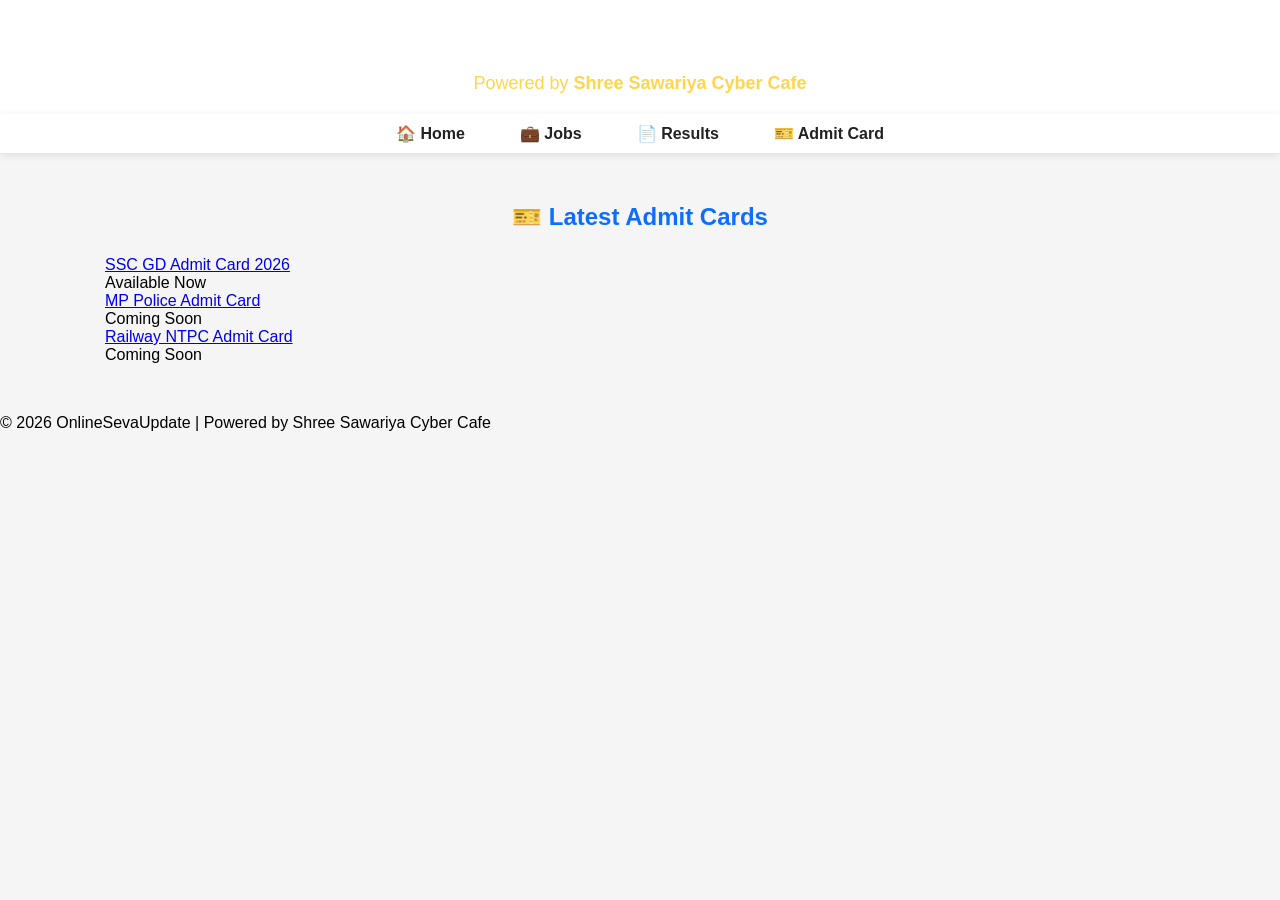
<file: admit-card.html>
<!DOCTYPE html>
<html lang="en">
<head>
    <meta charset="UTF-8">
    <meta name="viewport" content="width=device-width, initial-scale=1.0">
    <title>Admit Card - OnlineSevaUpdate</title>
    <link rel="stylesheet" href="style.css">
</head>
<body>

<header class="top-header">
    <h1>OnlineSevaUpdate</h1>
    <p>Powered by <strong>Shree Sawariya Cyber Cafe</strong></p>
</header>

<nav>
    <ul>
        <li><a href="index.html">🏠 Home</a></li>
        <li><a href="jobs.html">💼 Jobs</a></li>
        <li><a href="results.html">📄 Results</a></li>
        <li><a href="admit-card.html">🎫 Admit Card</a></li>
    </ul>
</nav>

<section class="latest-updates">

<h2>🎫 Latest Admit Cards</h2>

<div class="update">
    <a href="#">SSC GD Admit Card 2026</a>
    <p>Available Now</p>
</div>

<div class="update">
    <a href="#">MP Police Admit Card</a>
    <p>Coming Soon</p>
</div>

<div class="update">
    <a href="#">Railway NTPC Admit Card</a>
    <p>Coming Soon</p>
</div>

</section>

<footer>
<p>© 2026 OnlineSevaUpdate | Powered by Shree Sawariya Cyber Cafe</p>
</footer>

</body>
</html>
</file>
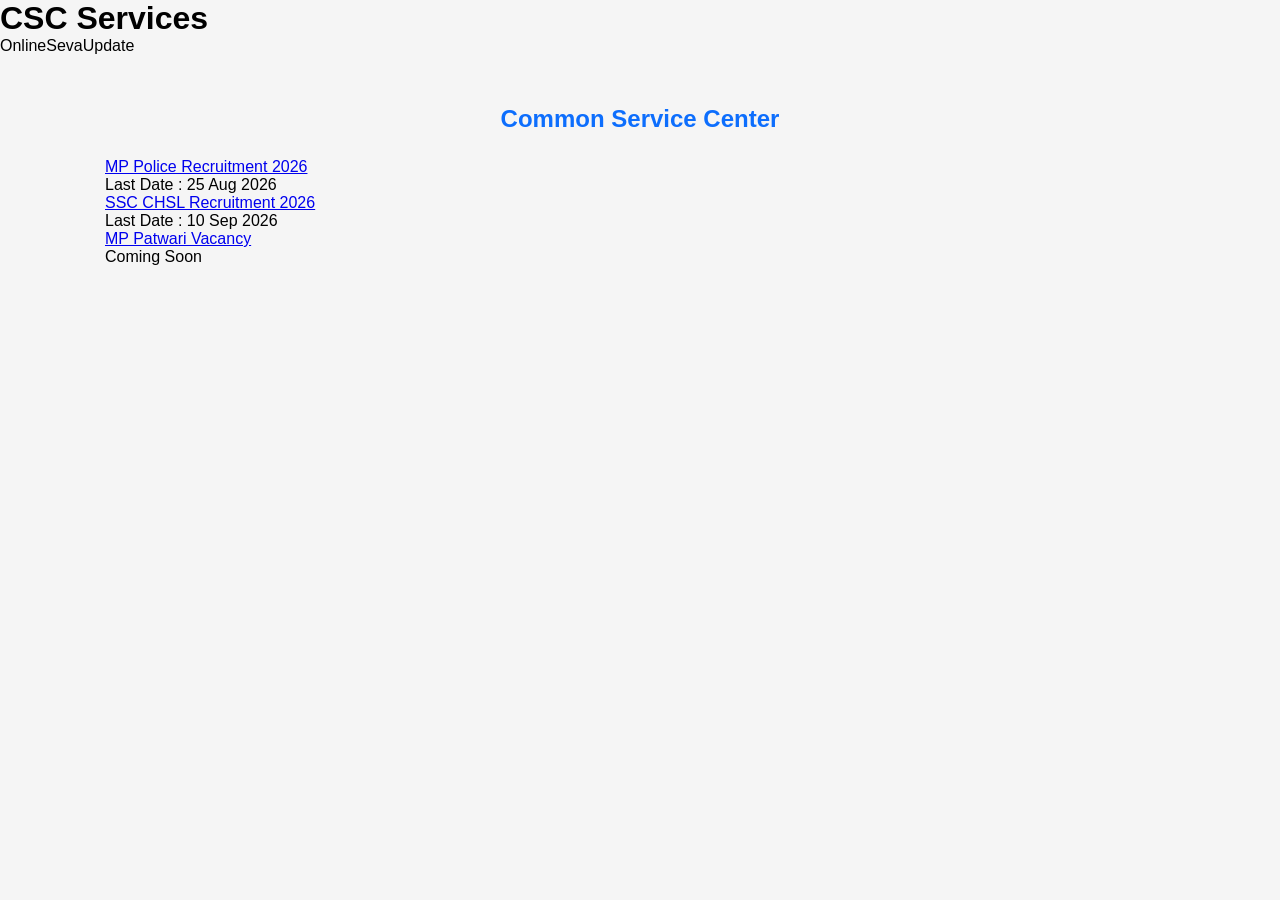
<file: csc.html>
<!DOCTYPE html>
<html lang="en">
<head>
<meta charset="UTF-8">
<meta name="viewport" content="width=device-width, initial-scale=1.0">
<title>Latest Jobs - OnlineSevaUpdate</title>
<link rel="stylesheet" href="style.css">
</head>

<body>

<header>
   <h1>CSC Services</h1>
    <p>OnlineSevaUpdate</p>
</header>

<section class="latest-updates">

    <h2>Common Service Center</h2>

    <div class="update">
        <a href="job-details.html">MP Police Recruitment 2026</a>
        <p>Last Date : 25 Aug 2026</p>
    </div>

    <div class="update">
        <a href="#">SSC CHSL Recruitment 2026</a>
        <p>Last Date : 10 Sep 2026</p>
    </div>

    <div class="update">
        <a href="#">MP Patwari Vacancy</a>
        <p>Coming Soon</p>
    </div>

</section>

</body>
</html>
</file>
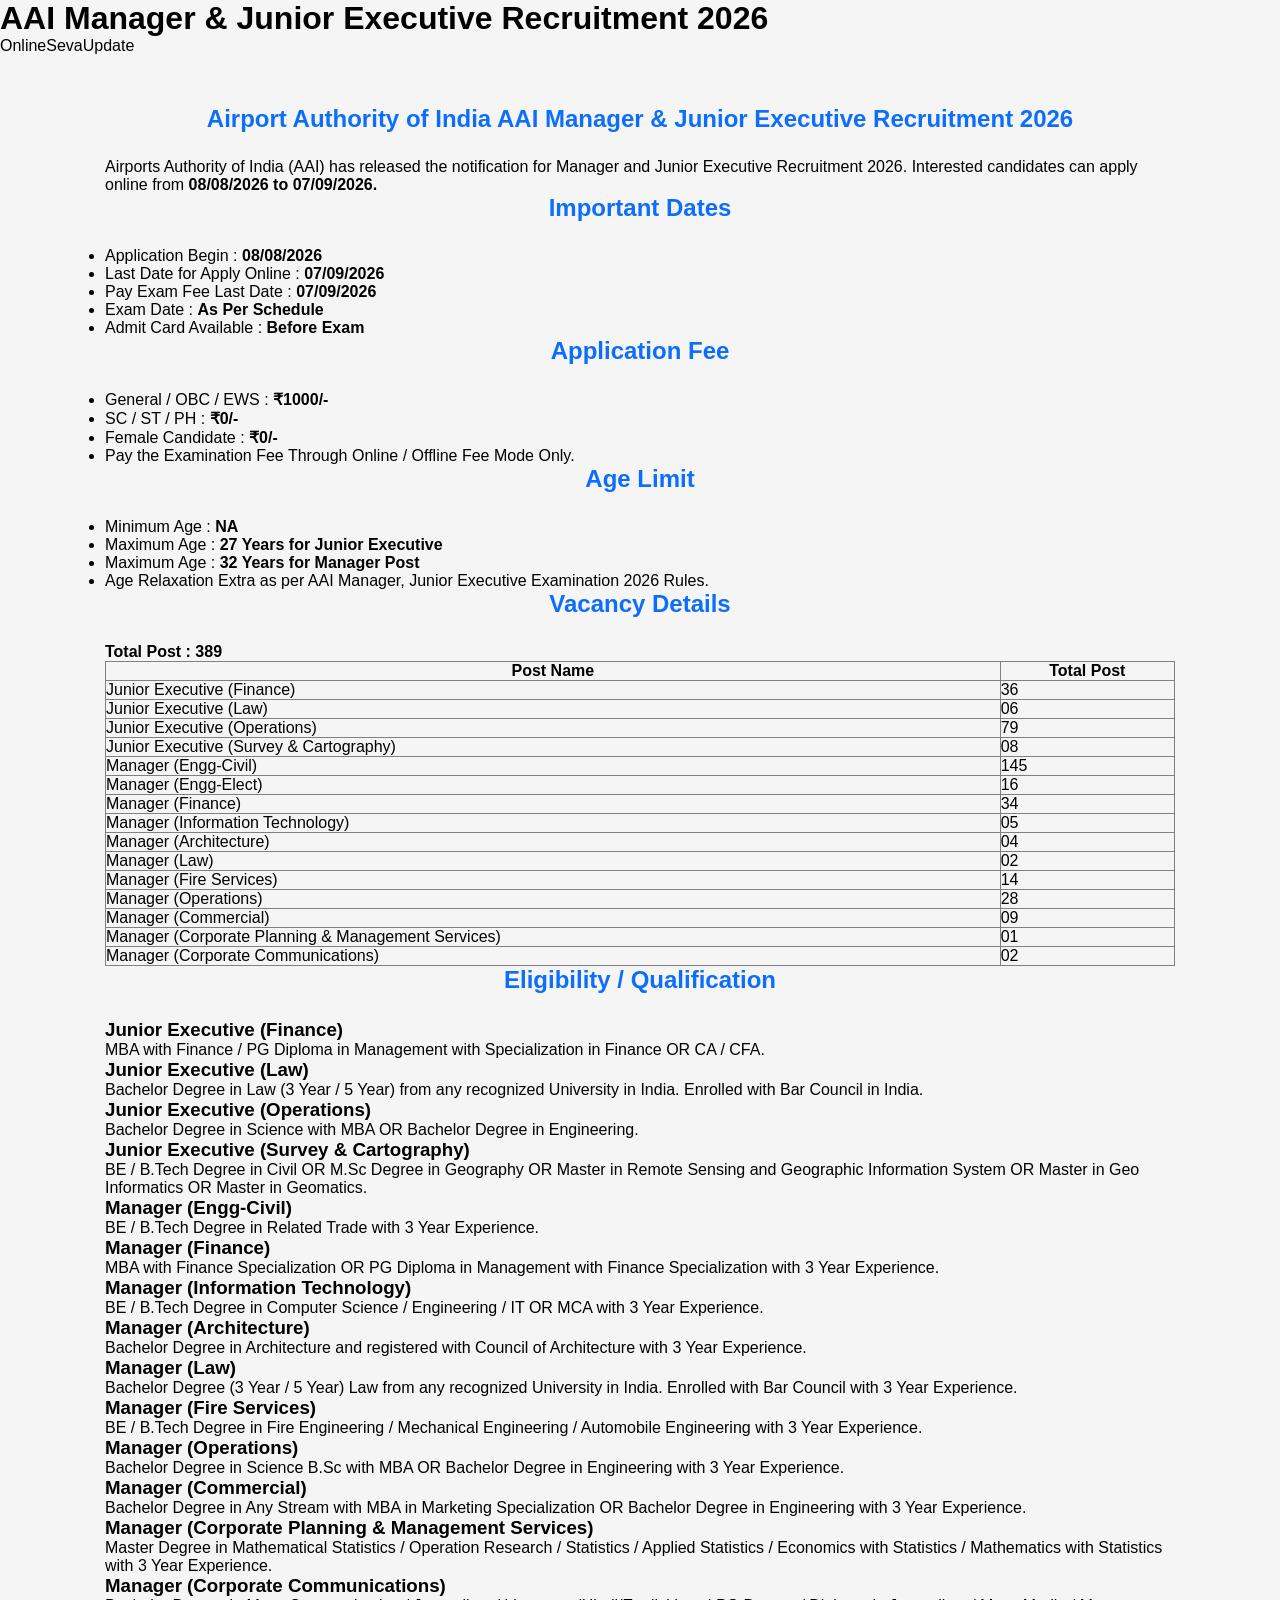
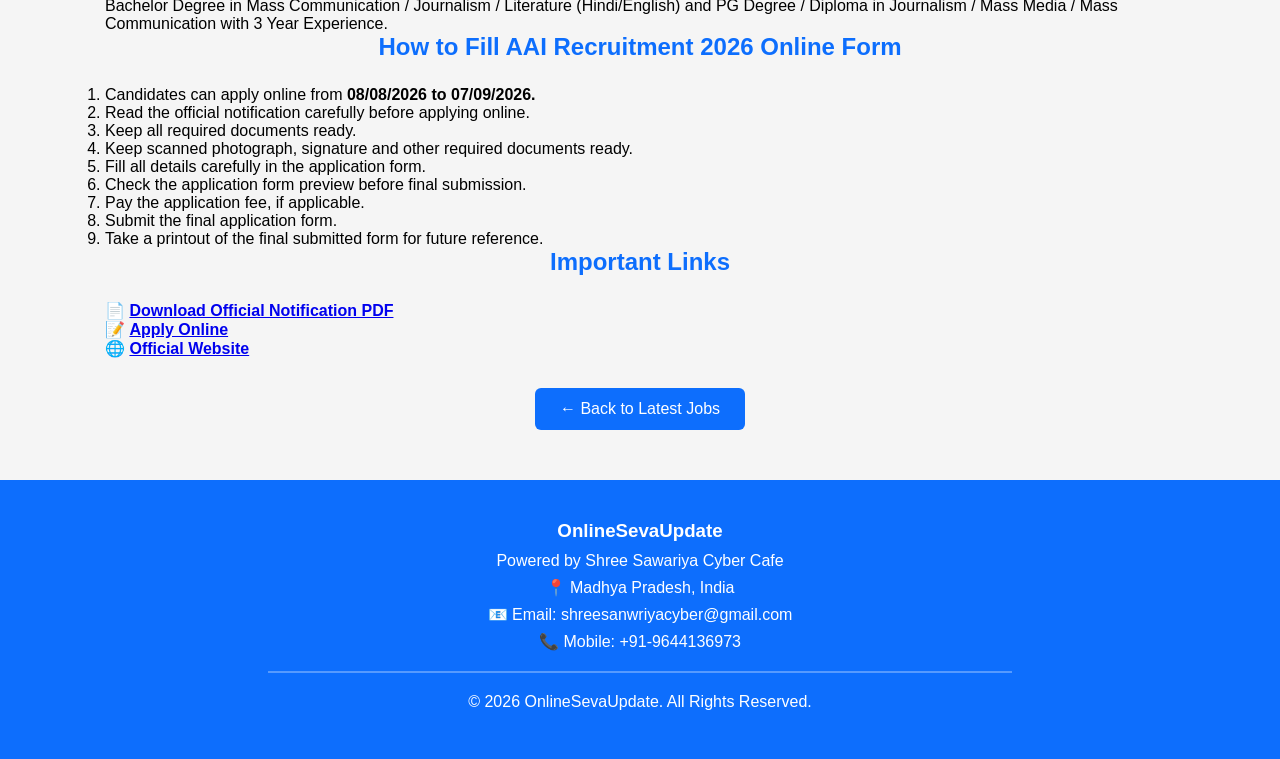
<file: job-details.html>
<!DOCTYPE html>
<html lang="en">

<head>
    <meta charset="UTF-8">
    <meta name="viewport" content="width=device-width, initial-scale=1.0">

    <title>AAI Manager & Junior Executive Recruitment 2026 - OnlineSevaUpdate</title>

    <link rel="stylesheet" href="style.css">
</head>

<body>

<header>
    <h1>AAI Manager & Junior Executive Recruitment 2026</h1>
    <p>OnlineSevaUpdate</p>
</header>


<section class="latest-updates">

    <h2>Airport Authority of India AAI Manager & Junior Executive Recruitment 2026</h2>

    <p>
        Airports Authority of India (AAI) has released the notification
        for Manager and Junior Executive Recruitment 2026.
        Interested candidates can apply online from
        <strong>08/08/2026 to 07/09/2026.</strong>
    </p>


    <!-- Important Dates -->

    <div class="update">

        <h2>Important Dates</h2>

        <ul>
            <li>Application Begin : <strong>08/08/2026</strong></li>

            <li>Last Date for Apply Online :
                <strong>07/09/2026</strong>
            </li>

            <li>Pay Exam Fee Last Date :
                <strong>07/09/2026</strong>
            </li>

            <li>Exam Date : <strong>As Per Schedule</strong></li>

            <li>Admit Card Available :
                <strong>Before Exam</strong>
            </li>
        </ul>

    </div>


    <!-- Application Fee -->

    <div class="update">

        <h2>Application Fee</h2>

        <ul>
            <li>General / OBC / EWS : <strong>₹1000/-</strong></li>

            <li>SC / ST / PH : <strong>₹0/-</strong></li>

            <li>Female Candidate : <strong>₹0/-</strong></li>

            <li>Pay the Examination Fee Through Online /
                Offline Fee Mode Only.
            </li>
        </ul>

    </div>


    <!-- Age Limit -->

    <div class="update">

        <h2>Age Limit</h2>

        <ul>
            <li>Minimum Age : <strong>NA</strong></li>

            <li>Maximum Age :
                <strong>27 Years for Junior Executive</strong>
            </li>

            <li>Maximum Age :
                <strong>32 Years for Manager Post</strong>
            </li>

            <li>
                Age Relaxation Extra as per AAI Manager,
                Junior Executive Examination 2026 Rules.
            </li>
        </ul>

    </div>


    <!-- Vacancy Details -->

    <div class="update">

        <h2>Vacancy Details</h2>

        <p>
            <strong>Total Post : 389</strong>
        </p>

        <table border="1" cellpadding="10" cellspacing="0"
            style="width:100%; border-collapse:collapse;">

            <tr>
                <th>Post Name</th>
                <th>Total Post</th>
            </tr>

            <tr>
                <td>Junior Executive (Finance)</td>
                <td>36</td>
            </tr>

            <tr>
                <td>Junior Executive (Law)</td>
                <td>06</td>
            </tr>

            <tr>
                <td>Junior Executive (Operations)</td>
                <td>79</td>
            </tr>

            <tr>
                <td>Junior Executive (Survey & Cartography)</td>
                <td>08</td>
            </tr>

            <tr>
                <td>Manager (Engg-Civil)</td>
                <td>145</td>
            </tr>

            <tr>
                <td>Manager (Engg-Elect)</td>
                <td>16</td>
            </tr>

            <tr>
                <td>Manager (Finance)</td>
                <td>34</td>
            </tr>

            <tr>
                <td>Manager (Information Technology)</td>
                <td>05</td>
            </tr>

            <tr>
                <td>Manager (Architecture)</td>
                <td>04</td>
            </tr>

            <tr>
                <td>Manager (Law)</td>
                <td>02</td>
            </tr>

            <tr>
                <td>Manager (Fire Services)</td>
                <td>14</td>
            </tr>

            <tr>
                <td>Manager (Operations)</td>
                <td>28</td>
            </tr>

            <tr>
                <td>Manager (Commercial)</td>
                <td>09</td>
            </tr>

            <tr>
                <td>Manager (Corporate Planning & Management Services)</td>
                <td>01</td>
            </tr>

            <tr>
                <td>Manager (Corporate Communications)</td>
                <td>02</td>
            </tr>

        </table>

    </div>


    <!-- Eligibility -->

    <div class="update">

        <h2>Eligibility / Qualification</h2>

        <h3>Junior Executive (Finance)</h3>

        <p>
            MBA with Finance / PG Diploma in Management with
            Specialization in Finance OR CA / CFA.
        </p>


        <h3>Junior Executive (Law)</h3>

        <p>
            Bachelor Degree in Law (3 Year / 5 Year) from any
            recognized University in India. Enrolled with Bar Council
            in India.
        </p>


        <h3>Junior Executive (Operations)</h3>

        <p>
            Bachelor Degree in Science with MBA OR Bachelor Degree
            in Engineering.
        </p>


        <h3>Junior Executive (Survey & Cartography)</h3>

        <p>
            BE / B.Tech Degree in Civil OR M.Sc Degree in Geography
            OR Master in Remote Sensing and Geographic Information
            System OR Master in Geo Informatics OR Master in Geomatics.
        </p>


        <h3>Manager (Engg-Civil)</h3>

        <p>
            BE / B.Tech Degree in Related Trade with 3 Year Experience.
        </p>


        <h3>Manager (Finance)</h3>

        <p>
            MBA with Finance Specialization OR PG Diploma in
            Management with Finance Specialization with 3 Year Experience.
        </p>


        <h3>Manager (Information Technology)</h3>

        <p>
            BE / B.Tech Degree in Computer Science / Engineering / IT
            OR MCA with 3 Year Experience.
        </p>


        <h3>Manager (Architecture)</h3>

        <p>
            Bachelor Degree in Architecture and registered with
            Council of Architecture with 3 Year Experience.
        </p>


        <h3>Manager (Law)</h3>

        <p>
            Bachelor Degree (3 Year / 5 Year) Law from any recognized
            University in India. Enrolled with Bar Council with
            3 Year Experience.
        </p>


        <h3>Manager (Fire Services)</h3>

        <p>
            BE / B.Tech Degree in Fire Engineering / Mechanical
            Engineering / Automobile Engineering with 3 Year Experience.
        </p>


        <h3>Manager (Operations)</h3>

        <p>
            Bachelor Degree in Science B.Sc with MBA OR Bachelor
            Degree in Engineering with 3 Year Experience.
        </p>


        <h3>Manager (Commercial)</h3>

        <p>
            Bachelor Degree in Any Stream with MBA in Marketing
            Specialization OR Bachelor Degree in Engineering
            with 3 Year Experience.
        </p>


        <h3>Manager (Corporate Planning & Management Services)</h3>

        <p>
            Master Degree in Mathematical Statistics / Operation
            Research / Statistics / Applied Statistics / Economics
            with Statistics / Mathematics with Statistics with
            3 Year Experience.
        </p>


        <h3>Manager (Corporate Communications)</h3>

        <p>
            Bachelor Degree in Mass Communication / Journalism /
            Literature (Hindi/English) and PG Degree / Diploma in
            Journalism / Mass Media / Mass Communication with
            3 Year Experience.
        </p>

    </div>


    <!-- How To Apply -->

    <div class="update">

        <h2>How to Fill AAI Recruitment 2026 Online Form</h2>

        <ol>

            <li>
                Candidates can apply online from
                <strong>08/08/2026 to 07/09/2026.</strong>
            </li>

            <li>
                Read the official notification carefully before
                applying online.
            </li>

            <li>
                Keep all required documents ready.
            </li>

            <li>
                Keep scanned photograph, signature and other
                required documents ready.
            </li>

            <li>
                Fill all details carefully in the application form.
            </li>

            <li>
                Check the application form preview before final submission.
            </li>

            <li>
                Pay the application fee, if applicable.
            </li>

            <li>
                Submit the final application form.
            </li>

            <li>
                Take a printout of the final submitted form for
                future reference.
            </li>

        </ol>

    </div>


    <!-- Important Links -->

    <div class="update">

        <h2>Important Links</h2>

        <p>
            📄
            <a href="notification.pdf" target="_blank">
                <strong>Download Official Notification PDF</strong>
            </a>
        </p>

        <p>
            📝
            <a href="YOUR_APPLY_LINK_HERE" target="_blank">
                <strong>Apply Online</strong>
            </a>
        </p>

        <p>
            🌐
            <a href="https://www.aai.aero/" target="_blank">
                <strong>Official Website</strong>
            </a>
        </p>

    </div>


    <!-- Back -->

    <div style="text-align:center; margin:30px 0;">

        <a href="jobs.html"
           style="display:inline-block;
                  padding:12px 25px;
                  background:#0d6efd;
                  color:white;
                  text-decoration:none;
                  border-radius:6px;">

            ← Back to Latest Jobs

        </a>

    </div>

</section>


<footer class="footer">

    <div class="footer-content">

        <h3>OnlineSevaUpdate</h3>

        <p>Powered by Shree Sawariya Cyber Cafe</p>

        <p>📍 Madhya Pradesh, India</p>

        <p>📧 Email: shreesanwriyacyber@gmail.com</p>

        <p>📞 Mobile: +91-9644136973</p>

        <hr>

        <p>© 2026 OnlineSevaUpdate. All Rights Reserved.</p>

    </div>

</footer>


</body>
</html>
</file>
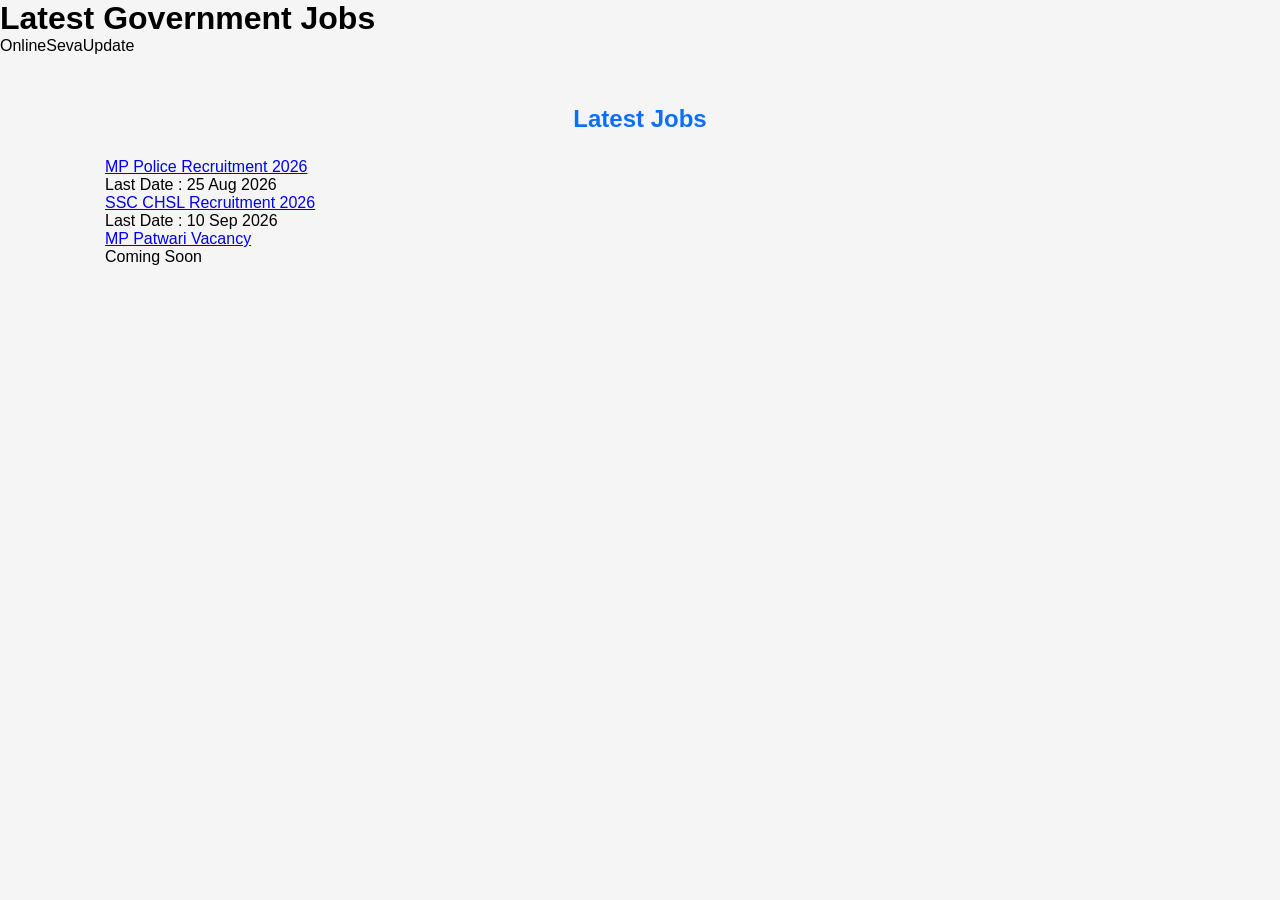
<file: Jobs.html>
<!DOCTYPE html>
<html lang="en">
<head>
<meta charset="UTF-8">
<meta name="viewport" content="width=device-width, initial-scale=1.0">
<title>Latest Jobs - OnlineSevaUpdate</title>
<link rel="stylesheet" href="style.css">
</head>

<body>

<header>
    <h1>Latest Government Jobs</h1>
    <p>OnlineSevaUpdate</p>
</header>

<section class="latest-updates">

    <h2>Latest Jobs</h2>

    <div class="update">
        <a href="#">MP Police Recruitment 2026</a>
        <p>Last Date : 25 Aug 2026</p>
    </div>

    <div class="update">
        <a href="#">SSC CHSL Recruitment 2026</a>
        <p>Last Date : 10 Sep 2026</p>
    </div>

    <div class="update">
        <a href="#">MP Patwari Vacancy</a>
        <p>Coming Soon</p>
    </div>

</section>

</body>
</html>
</file>
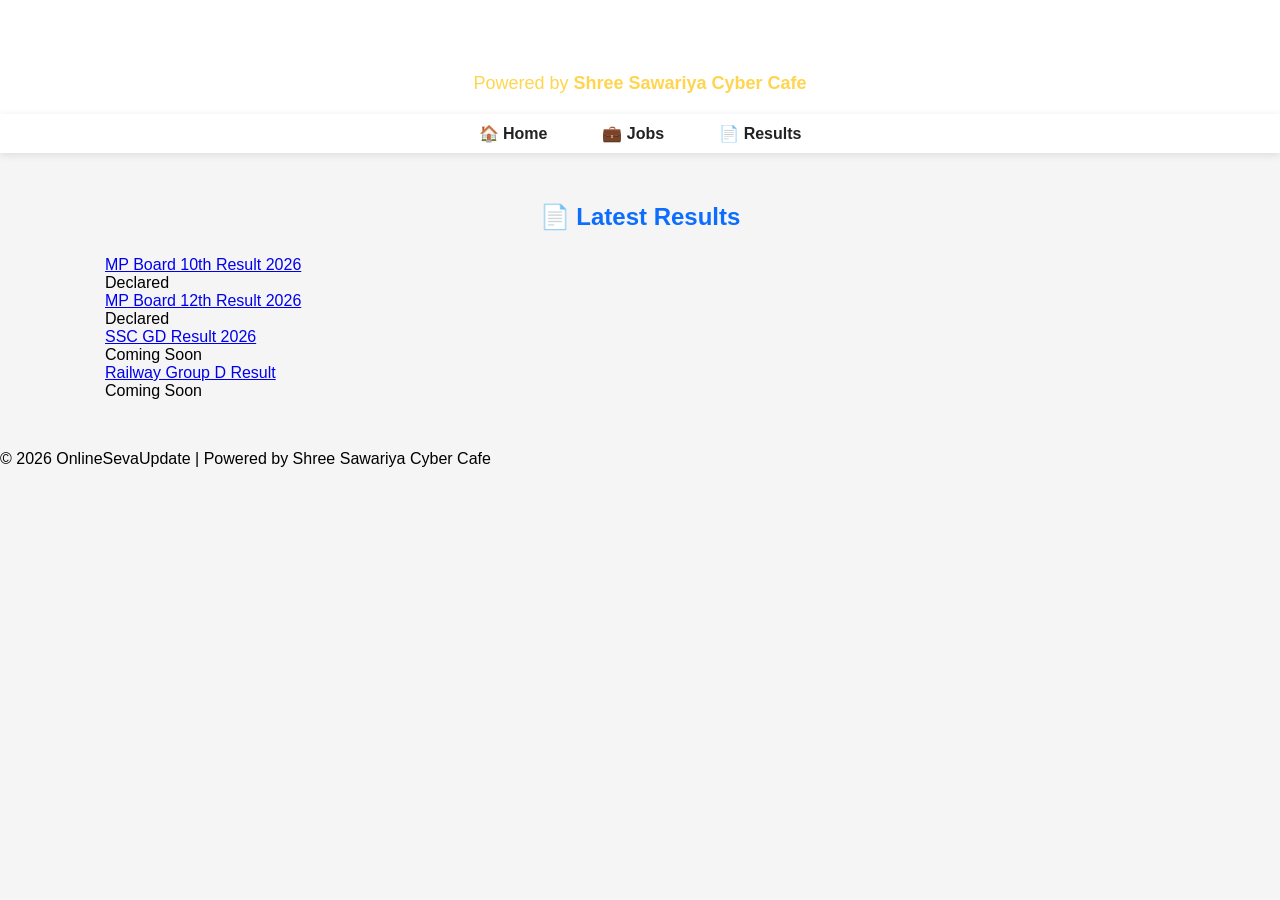
<file: results.html>
<!DOCTYPE html>
<html lang="en">
<head>
    <meta charset="UTF-8">
    <meta name="viewport" content="width=device-width, initial-scale=1.0">
    <title>Results - OnlineSevaUpdate</title>
    <link rel="stylesheet" href="style.css">
</head>
<body>

<header class="top-header">
    <h1>OnlineSevaUpdate</h1>
    <p>Powered by <strong>Shree Sawariya Cyber Cafe</strong></p>
</header>

<nav>
    <ul>
        <li><a href="index.html">🏠 Home</a></li>
        <li><a href="jobs.html">💼 Jobs</a></li>
        <li><a href="results.html">📄 Results</a></li>
    </ul>
</nav>

<section class="latest-updates">

    <h2>📄 Latest Results</h2>

    <div class="update">
        <a href="#">MP Board 10th Result 2026</a>
        <p>Declared</p>
    </div>

    <div class="update">
        <a href="#">MP Board 12th Result 2026</a>
        <p>Declared</p>
    </div>

    <div class="update">
        <a href="#">SSC GD Result 2026</a>
        <p>Coming Soon</p>
    </div>

    <div class="update">
        <a href="#">Railway Group D Result</a>
        <p>Coming Soon</p>
    </div>

</section>

<footer>
    <p>© 2026 OnlineSevaUpdate | Powered by Shree Sawariya Cyber Cafe</p>
</footer>

</body>
</html>
</file>
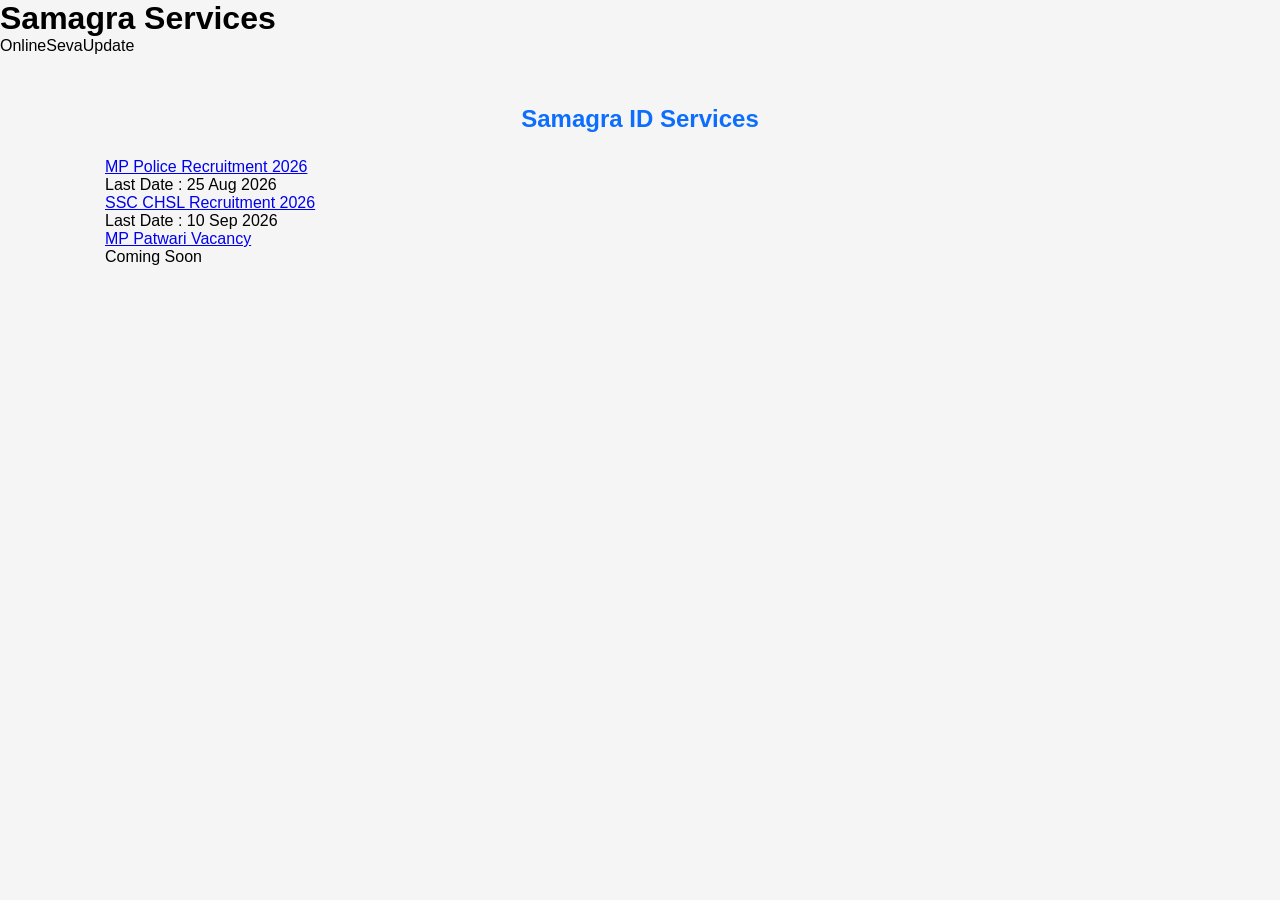
<file: samagra.html>
<!DOCTYPE html>
<html lang="en">
<head>
<meta charset="UTF-8">
<meta name="viewport" content="width=device-width, initial-scale=1.0">
<title>Latest Jobs - OnlineSevaUpdate</title>
<link rel="stylesheet" href="style.css">
</head>

<body>

<header>
    <h1>Samagra Services</h1>
    <p>OnlineSevaUpdate</p>
</header>

<section class="latest-updates">

    <h2>Samagra ID Services</h2>

    <div class="update">
        <a href="job-details.html">MP Police Recruitment 2026</a>
        <p>Last Date : 25 Aug 2026</p>
    </div>

    <div class="update">
        <a href="#">SSC CHSL Recruitment 2026</a>
        <p>Last Date : 10 Sep 2026</p>
    </div>

    <div class="update">
        <a href="#">MP Patwari Vacancy</a>
        <p>Coming Soon</p>
    </div>

</section>

</body>
</html>
</file>
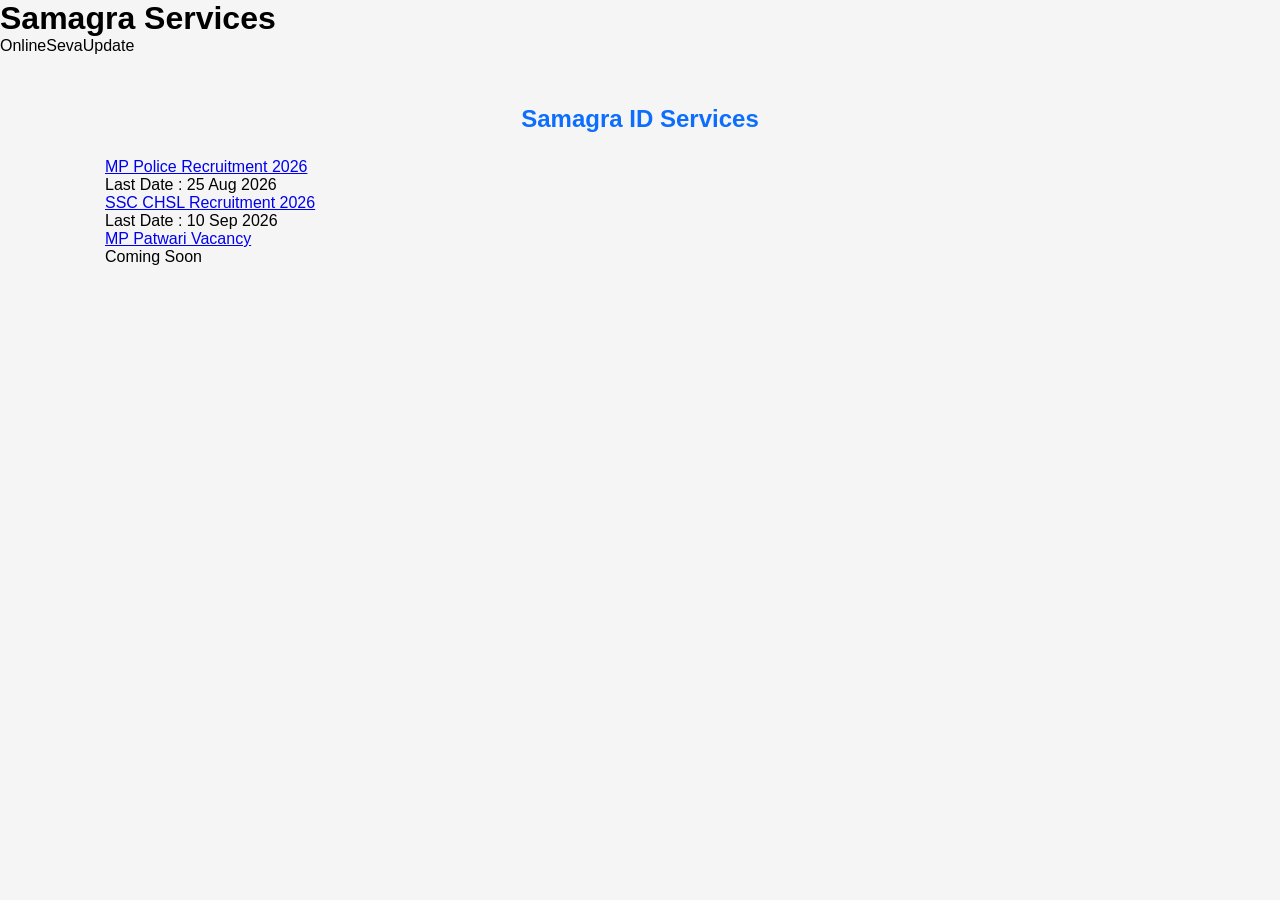
<file: samgra.html>
<!DOCTYPE html>
<html lang="en">
<head>
<meta charset="UTF-8">
<meta name="viewport" content="width=device-width, initial-scale=1.0">
<title>Latest Jobs - OnlineSevaUpdate</title>
<link rel="stylesheet" href="style.css">
</head>

<body>

<header>
    <h1>Samagra Services</h1>
    <p>OnlineSevaUpdate</p>
</header>

<section class="latest-updates">

    <h2>Samagra ID Services</h2>

    <div class="update">
        <a href="job-details.html">MP Police Recruitment 2026</a>
        <p>Last Date : 25 Aug 2026</p>
    </div>

    <div class="update">
        <a href="#">SSC CHSL Recruitment 2026</a>
        <p>Last Date : 10 Sep 2026</p>
    </div>

    <div class="update">
        <a href="#">MP Patwari Vacancy</a>
        <p>Coming Soon</p>
    </div>

</section>

</body>
</html>
</file>
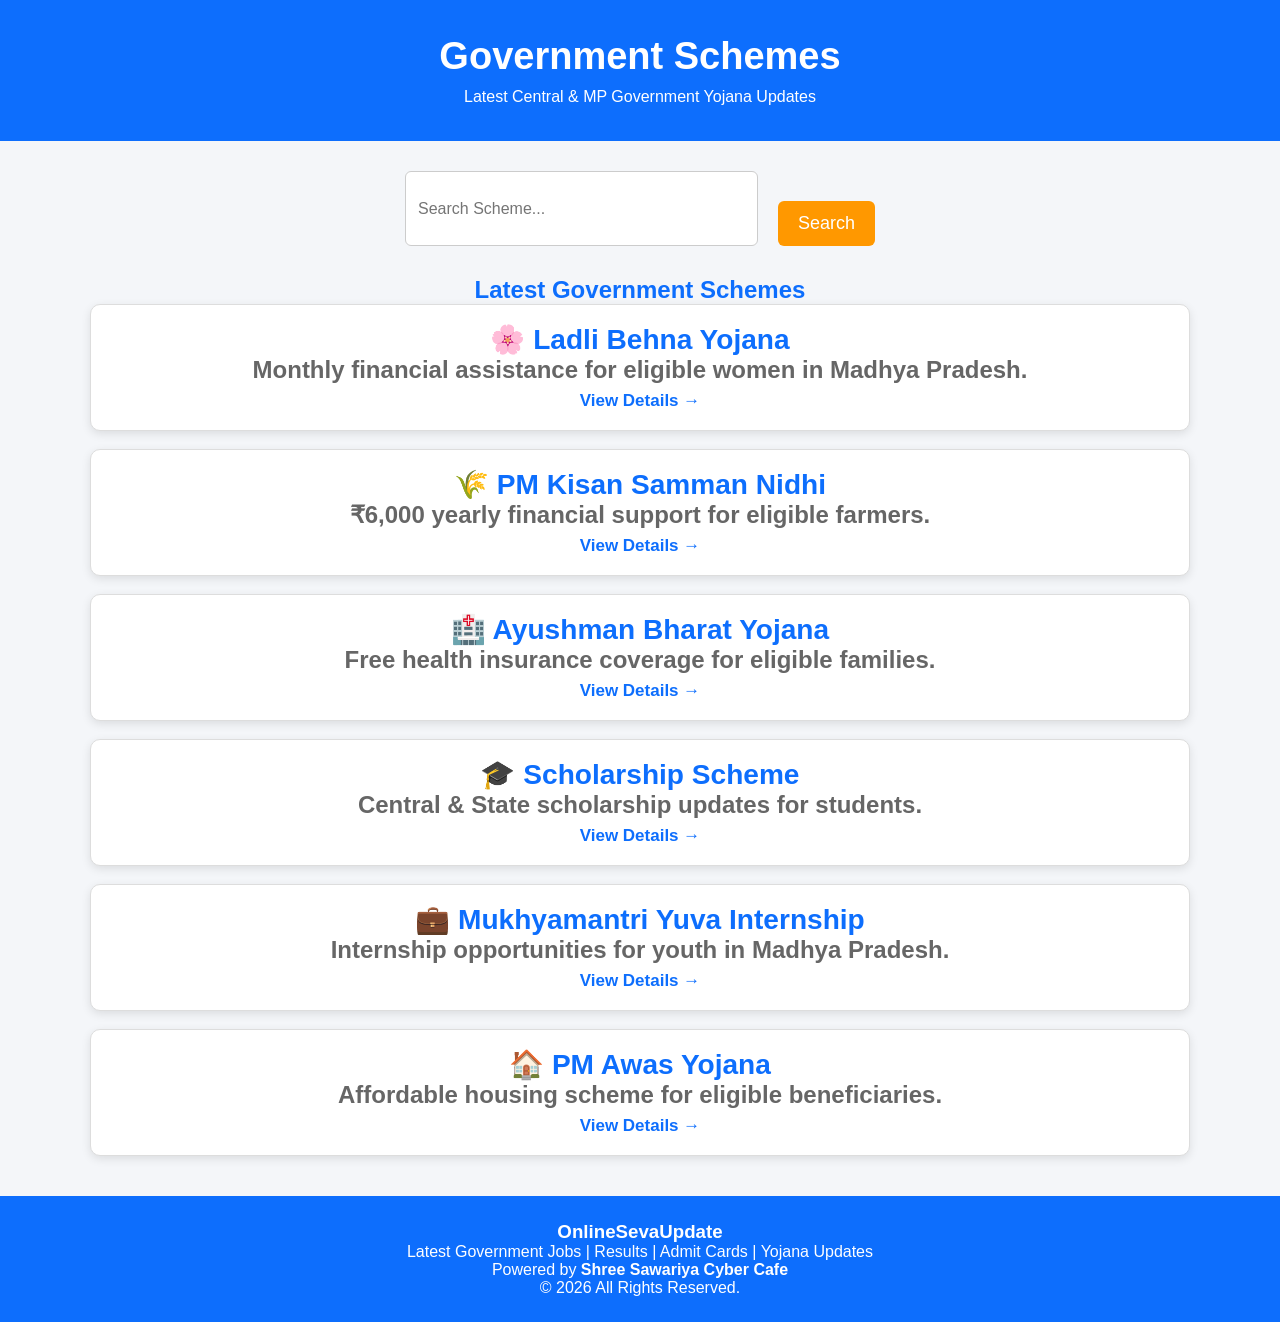
<file: yojana.html>
<!DOCTYPE html>
<html lang="en">
<head>
<meta charset="UTF-8">
<meta name="viewport" content="width=device-width, initial-scale=1.0">
<title>Government Schemes | OnlineSevaUpdate</title>

<link rel="stylesheet" href="style.css">

<style>
body{
    margin:0;
    font-family:Arial,Helvetica,sans-serif;
    background:#f4f6f9;
}

.page-header{
    background:#0d6efd;
    color:#fff;
    text-align:center;
    padding:35px 15px;
}

.page-header h1{
    margin:0;
    font-size:38px;
}

.page-header p{
    margin-top:10px;
}

.search-box{
    width:90%;
    max-width:500px;
    margin:30px auto;
    display:flex;
    gap:10px;
}

.search-box input{
    flex:1;
    padding:12px;
    border:1px solid #ccc;
    border-radius:6px;
}

.search-box button{
    background:#ff9800;
    color:#fff;
    border:none;
    padding:12px 20px;
    border-radius:6px;
    cursor:pointer;
}

.container{
    width:90%;
    max-width:1100px;
    margin:auto;
}

.section-title{
    color:#0d6efd;
    text-align:center;
    margin:30px 0;
}

.update-card{
    background:#fff;
    padding:18px;
    margin-bottom:18px;
    border-radius:10px;
    box-shadow:0 3px 10px rgba(0,0,0,.1);
}

.update-card h3{
    margin:0;
}

.update-card p{
    color:#666;
}

.update-card a{
    text-decoration:none;
    color:#0d6efd;
    font-weight:bold;
}
</style>

</head>

<body>

<header class="page-header">

<h1>Government Schemes</h1>

<p>Latest Central & MP Government Yojana Updates</p>

</header>

<section class="search-box">

<input type="text" placeholder="Search Scheme...">

<button>Search</button>

</section>

<div class="container">

<h2 class="section-title">
Latest Government Schemes
<div class="update-card">
    <h3>🌸 Ladli Behna Yojana</h3>
    <p>Monthly financial assistance for eligible women in Madhya Pradesh.</p>
    <a href="#">View Details →</a>
</div>

<div class="update-card">
    <h3>🌾 PM Kisan Samman Nidhi</h3>
    <p>₹6,000 yearly financial support for eligible farmers.</p>
    <a href="#">View Details →</a>
</div>

<div class="update-card">
    <h3>🏥 Ayushman Bharat Yojana</h3>
    <p>Free health insurance coverage for eligible families.</p>
    <a href="#">View Details →</a>
</div>

<div class="update-card">
    <h3>🎓 Scholarship Scheme</h3>
    <p>Central & State scholarship updates for students.</p>
    <a href="#">View Details →</a>
</div>

<div class="update-card">
    <h3>💼 Mukhyamantri Yuva Internship</h3>
    <p>Internship opportunities for youth in Madhya Pradesh.</p>
    <a href="#">View Details →</a>
</div>

<div class="update-card">
    <h3>🏠 PM Awas Yojana</h3>
    <p>Affordable housing scheme for eligible beneficiaries.</p>
    <a href="#">View Details →</a>
</div>
</h2>
</div>

<footer style="background:#0d6efd;color:white;text-align:center;padding:25px;margin-top:40px;">
    <h3>OnlineSevaUpdate</h3>
    <p>Latest Government Jobs | Results | Admit Cards | Yojana Updates</p>
    <p>Powered by <strong>Shree Sawariya Cyber Cafe</strong></p>
    <p>© 2026 All Rights Reserved.</p>
</footer>

</body>
</html>
</file>
<file: style.css>
*{
    margin:0;
    padding:0;
    box-sizing:border-box;
    font-family:Arial, sans-serif;
}

body{
    background:#f5f5f5;
}

.top-header{
    background:linear-gradient(135deg,#0d6efd,#0047b3);
    color:white;
    text-align:center;
    padding:25px 15px;
}

.top-header h1{
    font-size:40px;
    margin-bottom:8px;
}

.top-header p{
    color:#ffd54f;
    font-size:18px;
}

nav {
    background: #ffffff;
    padding: 10px 0;
    box-shadow: 0 2px 8px rgba(0,0,0,0.1);
}

nav ul {
    list-style: none;
    display: flex;
    justify-content: center;
    gap: 25px;
    margin: 0;
    padding: 0;
}

nav ul li {
    list-style: none;
}

nav ul li a {
    text-decoration: none;
    color: #222;
    font-weight: bold;
    padding: 10px 15px;
    transition: 0.3s;
}

nav ul li a:hover {
    background: #0d6efd;
    color: white;
    border-radius: 5px;
}

.hero{
    text-align:center;
    padding:80px 20px;
}

.hero h2{
    color:#0d6efd;
    margin-bottom:20px;
}

.hero p{
    max-width:700px;
    margin:auto;
    font-size:18px;
    line-height:30px;
}

button{
    margin-top:30px;
    padding:15px 30px;
    background:#ff6b00;
    color:white;
    border:none;
    border-radius:5px;
    cursor:pointer;
    font-size:18px;
}

button:hover{
    background:#e65c00;
}.breaking{
    background:red;
    color:white;
    padding:10px;
    font-weight:bold;
}

.search-box{
    text-align:center;
    margin:30px;
}

.search-box input{
    width:350px;
    padding:12px;
    border:1px solid #ccc;
}

.search-box button{
    padding:12px 20px;
    margin-left:10px;
}

.cards{
    display:flex;
    justify-content:center;
    gap:25px;
    margin:40px;
    flex-wrap:wrap;
}

.card{
    background:white;
    width:280px;
    padding:20px;
    border-radius:10px;
    box-shadow:0 5px 15px rgba(0,0,0,.1);
    text-align:center;
}

.card h3{
    color:#0d6efd;
    margin-bottom:10px;
}
.hero{
    background: linear-gradient(135deg,#0d6efd,#0047b3);
    color:white;
    text-align:center;
    padding:70px 20px;
}

.hero h2{
    font-size:42px;
    margin-bottom:15px;
}

.hero p{
    font-size:20px;
    max-width:800px;
    margin:auto;
    margin-bottom:30px;
}

.btn-primary,
.btn-secondary{
    display:inline-block;
    text-decoration:none;
    padding:12px 25px;
    margin:10px;
    border-radius:8px;
    font-weight:bold;
}

.btn-primary{
    background:#ff9800;
    color:white;
}

.btn-secondary{
    background:white;
    color:#0d6efd;
}
.latest-updates{
    max-width:1100px;
    margin:50px auto;
    padding:20px;
}

.latest-updates h2{
    color:#0d6efd;
    text-align:center;
    margin-bottom:25px;
}

.update-item{
    background:#fff;
    padding:15px 20px;
    margin:12px 0;
    border-left:5px solid #0d6efd;
    border-radius:8px;
    box-shadow:0 5px 15px rgba(0,0,0,.08);
}

.update-item a{
    text-decoration:none;
    color:#222;
    font-weight:600;
}

.update-item:hover{
    transform:translateX(5px);
    transition:.3s;
}
.categories{
    padding:60px 20px;
    background:#f5f7fb;
}

.categories h2{
    text-align:center;
    color:#0d6efd;
    margin-bottom:35px;
}

.category-grid{
    display:grid;
    grid-template-columns:repeat(auto-fit,minmax(250px,1fr));
    gap:20px;
    max-width:1200px;
    margin:auto;
}

.category-card{
    background:#fff;
    padding:25px;
    border-radius:12px;
    text-align:center;
    box-shadow:0 5px 15px rgba(0,0,0,.08);
    transition:.3s;
}

.category-card:hover{
    transform:translateY(-8px);
}

.category-card h3{
    margin-bottom:10px;
    color:#0d6efd;
}
.footer{
    background:#0d6efd;
    color:#fff;
    text-align:center;
    padding:40px 20px;
    margin-top:50px;
}

.footer h3{
    margin-bottom:10px;
}

.footer p{
    margin:8px 0;
}

.footer hr{
    margin:20px auto;
    width:60%;
    border:1px solid rgba(255,255,255,.3);
}
/* ==========================
   Mobile Responsive
========================== */

@media (max-width:768px){

.logo h1{
    font-size:28px;
}

.logo p{
    font-size:14px;
}

.hero{
    padding:40px 20px;
}

.hero h2{
    font-size:28px;
}

.hero p{
    font-size:16px;
}

.hero-buttons{
    display:flex;
    flex-direction:column;
    gap:15px;
}

.hero-buttons a{
    width:100%;
}

.cards,
.category-grid{
    display:grid;
    grid-template-columns:1fr;
    gap:20px;
}

.card,
.category-card{
    width:100%;
}

.search-box{
    flex-direction:column;
}

.search-box input,
.search-box button{
    width:100%;
}

nav ul{
    flex-direction:column;
    text-align:center;
}

}
/* Header */
.top-header{
    text-align:center;
    padding:20px;
    background:#ffffff;
}

.logo h1{
    font-size:40px;
    margin:0;
    color:#0d6efd;
}

.logo p{
    margin-top:10px;
}

/* Mobile */
@media (max-width:768px){

.logo h1{
    font-size:28px;
}

.logo p{
    font-size:14px;
}

.navbar-brand{
    font-size:18px;
}

.hero h1{
    font-size:32px;
}

.hero p{
    font-size:16px;
}

.hero .btn{
    width:100%;
    margin-bottom:10px;
}

}
/* =========================
   BREAKING NEWS
========================= */

.breaking{
    background:#d32f2f;
    color:#fff;
    padding:12px;
    text-align:center;
    font-weight:bold;
}

/* =========================
   SEARCH BOX
========================= */

.search-box{
    max-width:700px;
    margin:35px auto;
    display:flex;
    gap:10px;
    padding:0 15px;
}

.search-box input{
    flex:1;
    padding:14px;
    border:1px solid #ddd;
    border-radius:8px;
    font-size:16px;
}

.search-box button{
    padding:14px 25px;
    background:#ff9800;
    color:#fff;
    border:none;
    border-radius:8px;
    cursor:pointer;
}

/* =========================
   LATEST UPDATES
========================= */

.latest-updates{
    max-width:1100px;
    margin:50px auto;
    padding:0 15px;
}

.latest-updates h2{
    text-align:center;
    color:#0d6efd;
    margin-bottom:25px;
}

.update-item{
    background:#fff;
    padding:18px;
    margin-bottom:15px;
    border-left:5px solid #0d6efd;
    border-radius:8px;
    box-shadow:0 3px 10px rgba(0,0,0,.08);
}

.update-item:hover{
    transform:translateX(5px);
    transition:.3s;
}

/* =========================
   SERVICE CARDS
========================= */

.categories{
    padding:60px 15px;
}

.categories h2{
    text-align:center;
    color:#0d6efd;
    margin-bottom:30px;
}

.category-grid{
    max-width:1200px;
    margin:auto;
    display:grid;
    grid-template-columns:repeat(auto-fit,minmax(250px,1fr));
    gap:20px;
}

.category-card{
    background:#fff;
    padding:25px;
    border-radius:12px;
    text-align:center;
    text-decoration:none;
    color:#333;
    box-shadow:0 4px 12px rgba(0,0,0,.1);
    transition:.3s;
}

.category-card:hover{
    transform:translateY(-8px);
}

.category-card h3{
    color:#0d6efd;
    margin-bottom:10px;
}
/* =========================
   FOOTER
========================= */

.footer{
    background:#0d6efd;
    color:#fff;
    text-align:center;
    padding:40px 20px;
    margin-top:50px;
}

.footer h3{
    margin-bottom:10px;
}

.footer p{
    margin:8px 0;
}

/* =========================
   MOBILE RESPONSIVE
========================= */

@media screen and (max-width:768px){

    .logo h1{
        font-size:28px;
    }

    .logo p{
        font-size:14px;
    }

    nav ul{
        flex-direction:column;
        align-items:center;
    }

    nav ul li{
        width:100%;
        text-align:center;
    }

    nav ul li a{
        padding:12px;
    }

    .hero{
        padding:50px 15px;
    }

    .hero h2{
    font-size:42px;
    color:#ffffff;
    font-weight:bold;
    margin-bottom:20px;
}

    .hero p{
    color:#ffffff;
    font-size:20px;
}

    .btn-primary,
    .btn-secondary{
        display:block;
        width:100%;
        max-width:300px;
        margin:10px auto;
        text-align:center;
    }

    .search-box{
        flex-direction:column;
    }

    .search-box input,
    .search-box button{
        width:100%;
    }

    .cards{
        display:grid;
        grid-template-columns:1fr;
        gap:20px;
        margin:20px;
    }

    .card{
        width:100%;
    }

    .category-grid{
        grid-template-columns:1fr;
    }

    .category-card{
        width:100%;
    }

    img{
        max-width:100%;
        height:auto;
    }

    iframe{
        max-width:100%;
    }

    table{
        display:block;
        overflow-x:auto;
    }

    body{
        overflow-x:hidden;
    }
}
/* Slider */

.slider img{
    width:100%;
    height:auto;
    display:block;
}
@media(max-width:768px){

.slider img{
    height:180px;
}

}
.whatsapp-float{
    position: fixed;
    bottom: 20px;
    right: 20px;
    width: 60px;
    height: 60px;
    background: #25D366;
    border-radius: 50%;
    display: flex;
    justify-content: center;
    align-items: center;
    box-shadow: 0 4px 10px rgba(0,0,0,0.3);
    z-index: 9999;
    transition: 0.3s;
}

.whatsapp-float:hover{
    transform: scale(1.1);
}

.whatsapp-float img{
    width: 32px;
    height: 32px;
    filter: invert(1);
}
/* Back To Top */

#topBtn{
    display:none;
    position:fixed;
    bottom:90px;
    right:20px;
    width:50px;
    height:50px;
    border:none;
    border-radius:50%;
    background:#0d6efd;
    color:#fff;
    font-size:24px;
    font-weight:bold;
  display:flex;
align-items:center;
justify-content:center;
padding:0;
    cursor:pointer;
    z-index:9999;
    box-shadow:0 4px 10px rgba(0,0,0,.3);
}

#topBtn:hover{
    background:#0056d6;
}
.notice-board{
    max-width:1200px;
    margin:30px auto;
    background:#fff;
    border-radius:10px;
    padding:20px;
    box-shadow:0 2px 10px rgba(0,0,0,.1);
}

.notice-board h2{
    color:#0d6efd;
    margin-bottom:15px;
}

.notice-board ul{
    margin:0;
    padding-left:20px;
}

.notice-board li{
    margin:10px 0;
}

.notice-board a{
    text-decoration:none;
    color:#333;
}

.notice-board a:hover{
    color:#0d6efd;
}
.job-links {
    text-align: center;
    margin: 30px 0;
}

.job-links a {
    display: inline-block;
    padding: 14px 25px;
    margin: 8px;
    text-decoration: none;
    border-radius: 6px;
    font-weight: bold;
    color: white;
}

.btn-pdf {
    background: #dc3545;
}

.btn-apply {
    background: #198754;
}

.job-links a:hover {
    opacity: 0.85;
}
.home-updates {
    display: grid;
    grid-template-columns: repeat(3, 1fr);
    gap: 25px;
    max-width: 1250px;
    margin: 40px auto;
    padding: 0 20px;
}

.update-card {
    background: #fff;
    border: 1px solid #ddd;
    border-radius: 8px;
    box-shadow: 0 4px 12px rgba(0,0,0,0.08);
    overflow: hidden;
}

.update-card h2 {
    background: #c40000;
    color: white;
    text-align: center;
    padding: 15px;
    margin: 0;
    font-size: 26px;
}

.update-card ul {
    margin: 0;
    padding: 20px 30px;
}

.update-card li {
    margin-bottom: 18px;
    line-height: 1.4;
}

.update-card a {
    color: #0056d6;
    text-decoration: underline;
    font-size: 17px;
}

.update-card a:hover {
    color: #d00000;
}


/* Mobile */
@media (max-width: 768px) {
    .home-updates {
        grid-template-columns: 1fr;
    }
}
</file>
